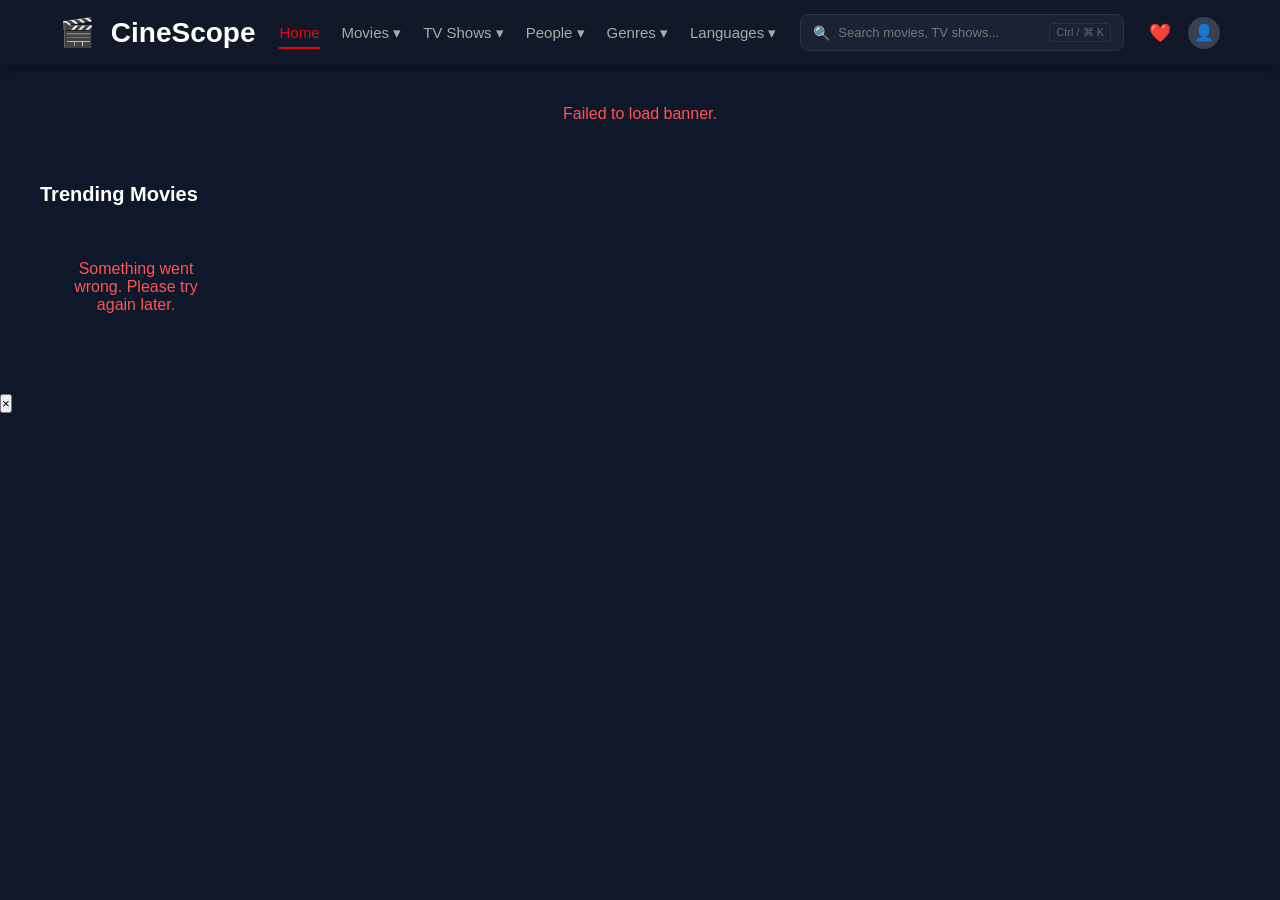
<file: index.html>
<!DOCTYPE html>
<html lang="en">
<head>
    <meta charset="UTF-8">
    <meta name="viewport" content="width=device-width, initial-scale=1.0">

    <title>CineScope</title>

    <link rel="stylesheet" href="./src/css/style.css">
</head>
<body data-page="home">
<div id="header-placeholder"></div>
<main>

    <section class="hero">
        <!-- Banner -->
    </section>

    <section class="movies">

        <h2>Trending Movies</h2>

        <div class="movie-grid">

        </div>

    </section>

</main>
    <script type="module" src="./src/js/main.js"></script>
<div class="modal-overlay">
  <div class="modal-content">
    <button class="modal-close">&times;</button>
    <div class="modal-body"></div>
  </div>
</div>
</body>
</html>
</file>
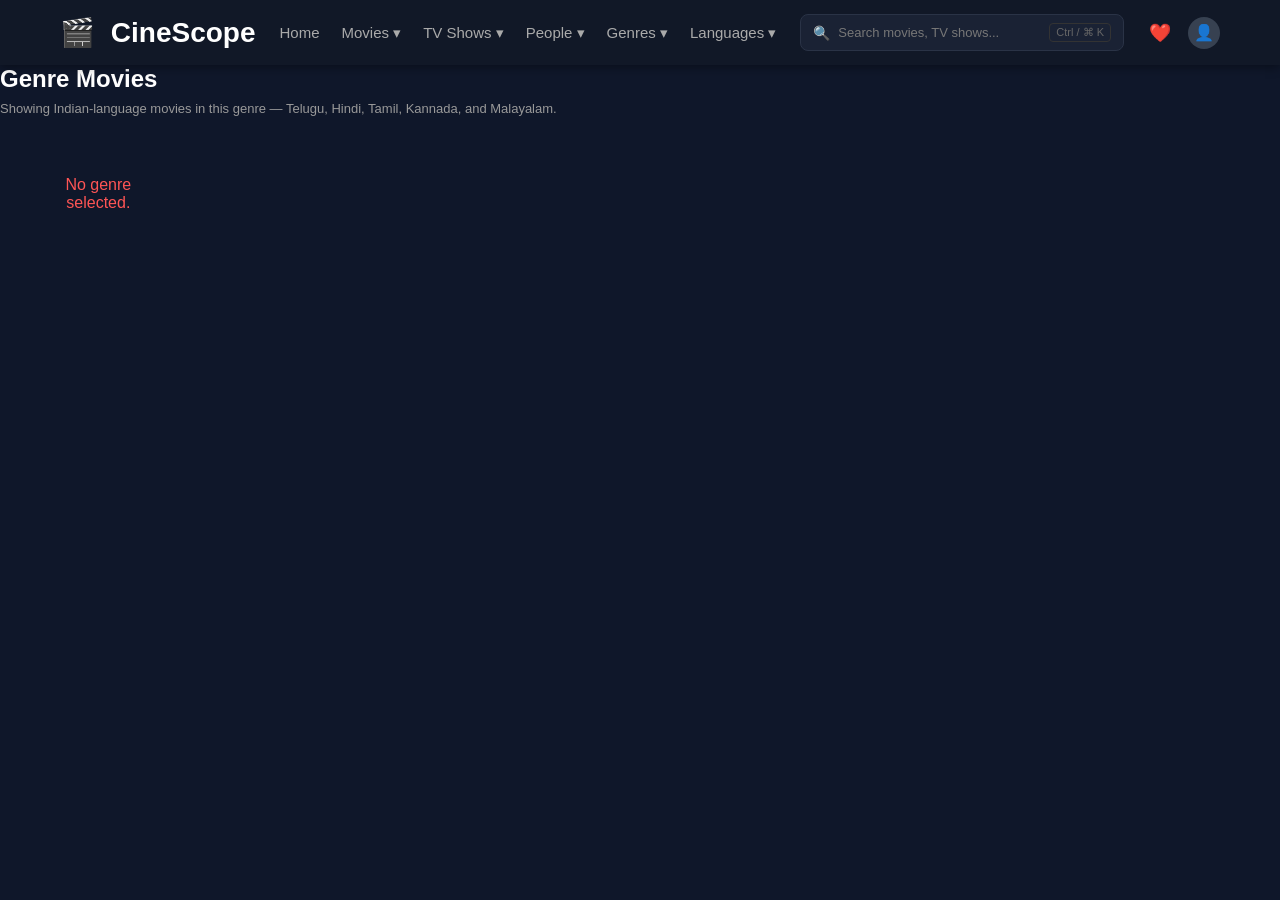
<file: genre-list.html>
<!DOCTYPE html>
<html lang="en">
<head>
    <meta charset="UTF-8">
    <meta name="viewport" content="width=device-width, initial-scale=1.0">
    <title>CineScope - Genre</title>
    <link rel="stylesheet" href="./src/css/style.css">
    <link rel="stylesheet" href="./src/css/moviesList.css">
</head>
<body data-page="genres">

    <div id="header-placeholder"></div>

    <main>
                <section class="list-main">
                <h1 class="list-title"></h1>
                <p class="list-subtitle">Showing Indian-language movies in this genre — Telugu, Hindi, Tamil, Kannada, and Malayalam.</p>
                <div class="movie-grid-full"></div>
                <div class="load-more-wrapper">
                    <button class="btn-load-more">Load More</button>
                </div>
            </section>
    </main>

    <script type="module" src="./src/js/genreList.js"></script>
</body>
</html>
</file>
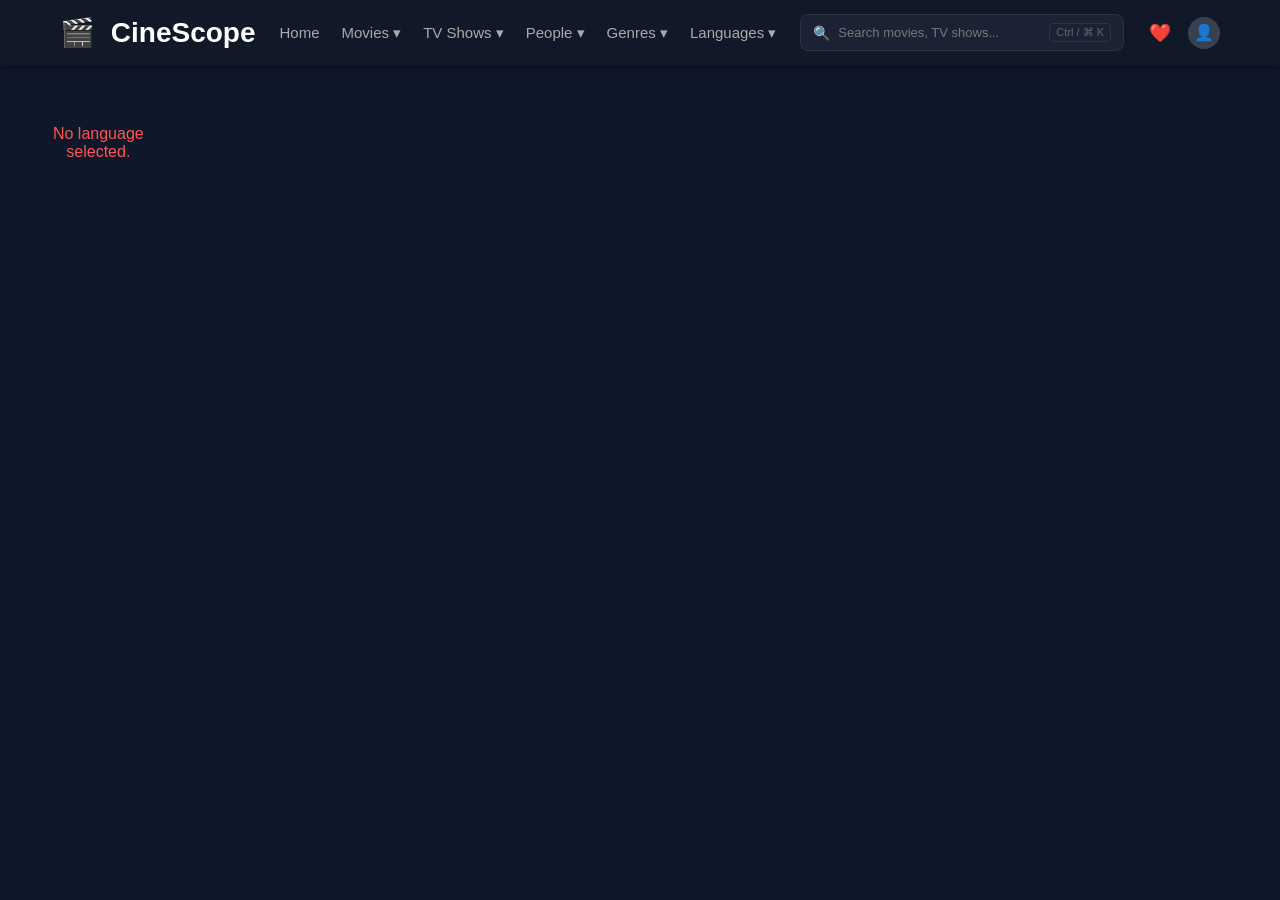
<file: language-list.html>
<!DOCTYPE html>
<html lang="en">
<head>
    <meta charset="UTF-8">
    <meta name="viewport" content="width=device-width, initial-scale=1.0">
    <title>CineScope - Language</title>
    <link rel="stylesheet" href="./src/css/style.css">
    <link rel="stylesheet" href="./src/css/moviesList.css">
</head>
<body data-page="languages">

    <div id="header-placeholder"></div>

    <main>
                 <section class="list-main">
                <h1 class="list-title"></h1>
                <div class="movie-grid-full"></div>
                <div class="load-more-wrapper">
                    <button class="btn-load-more">Load More</button>
                </div>
            </section>  
    </main>

    <script type="module" src="./src/js/languageList.js"></script>
</body>
</html>
</file>
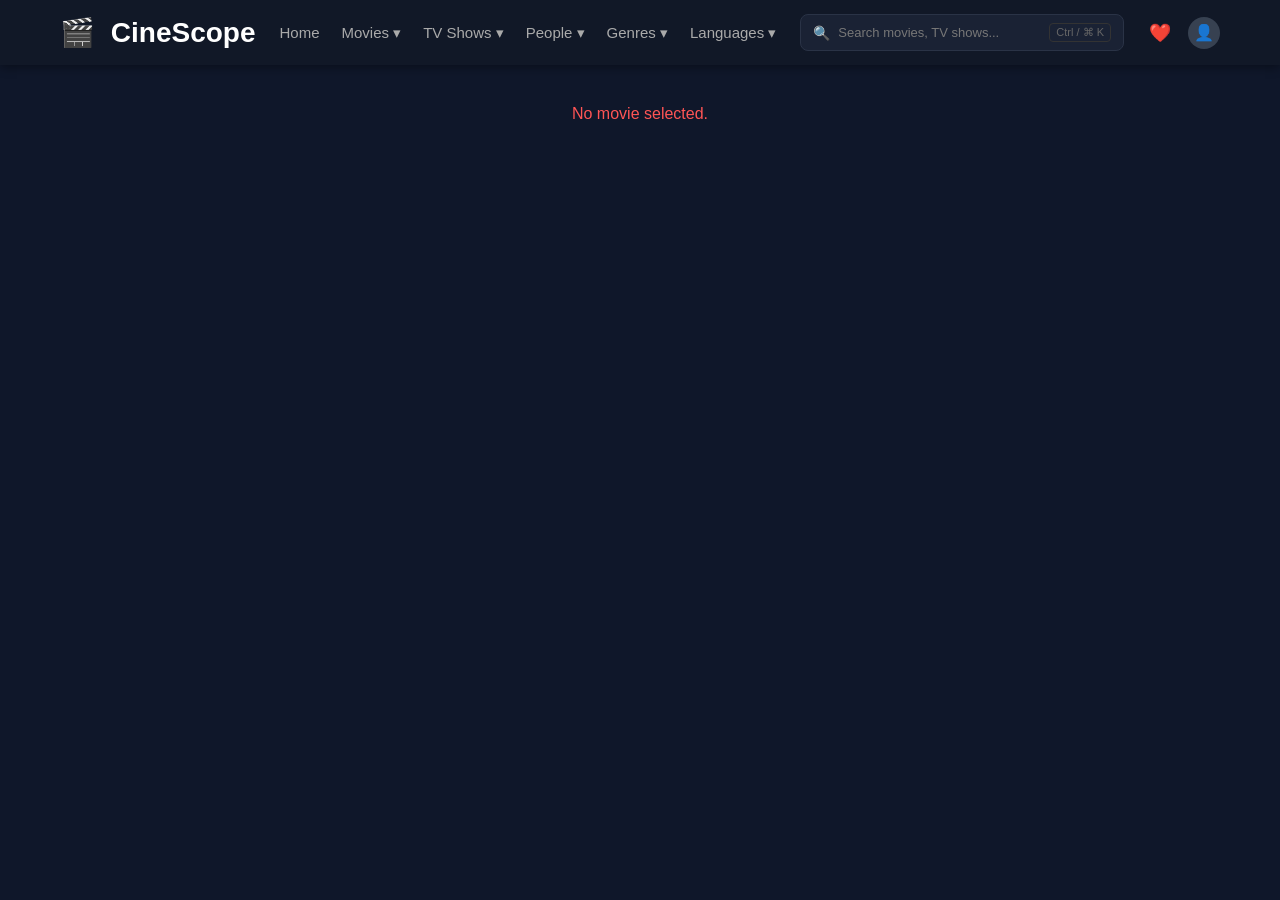
<file: movie-details.html>
<!DOCTYPE html>
<html lang="en">
<head>
    <meta charset="UTF-8">
    <meta name="viewport" content="width=device-width, initial-scale=1.0">
    <title>CineScope - Movie Details</title>
    <link rel="stylesheet" href="./src/css/style.css">
    <link rel="stylesheet" href="./src/css/details.css">
</head>
<body data-page="details">

    <div id="header-placeholder"></div>

    <main>
        <div class="details-container"></div>
    </main>

    <script type="module" src="./src/js/details.js"></script>
</body>
</html>
</file>
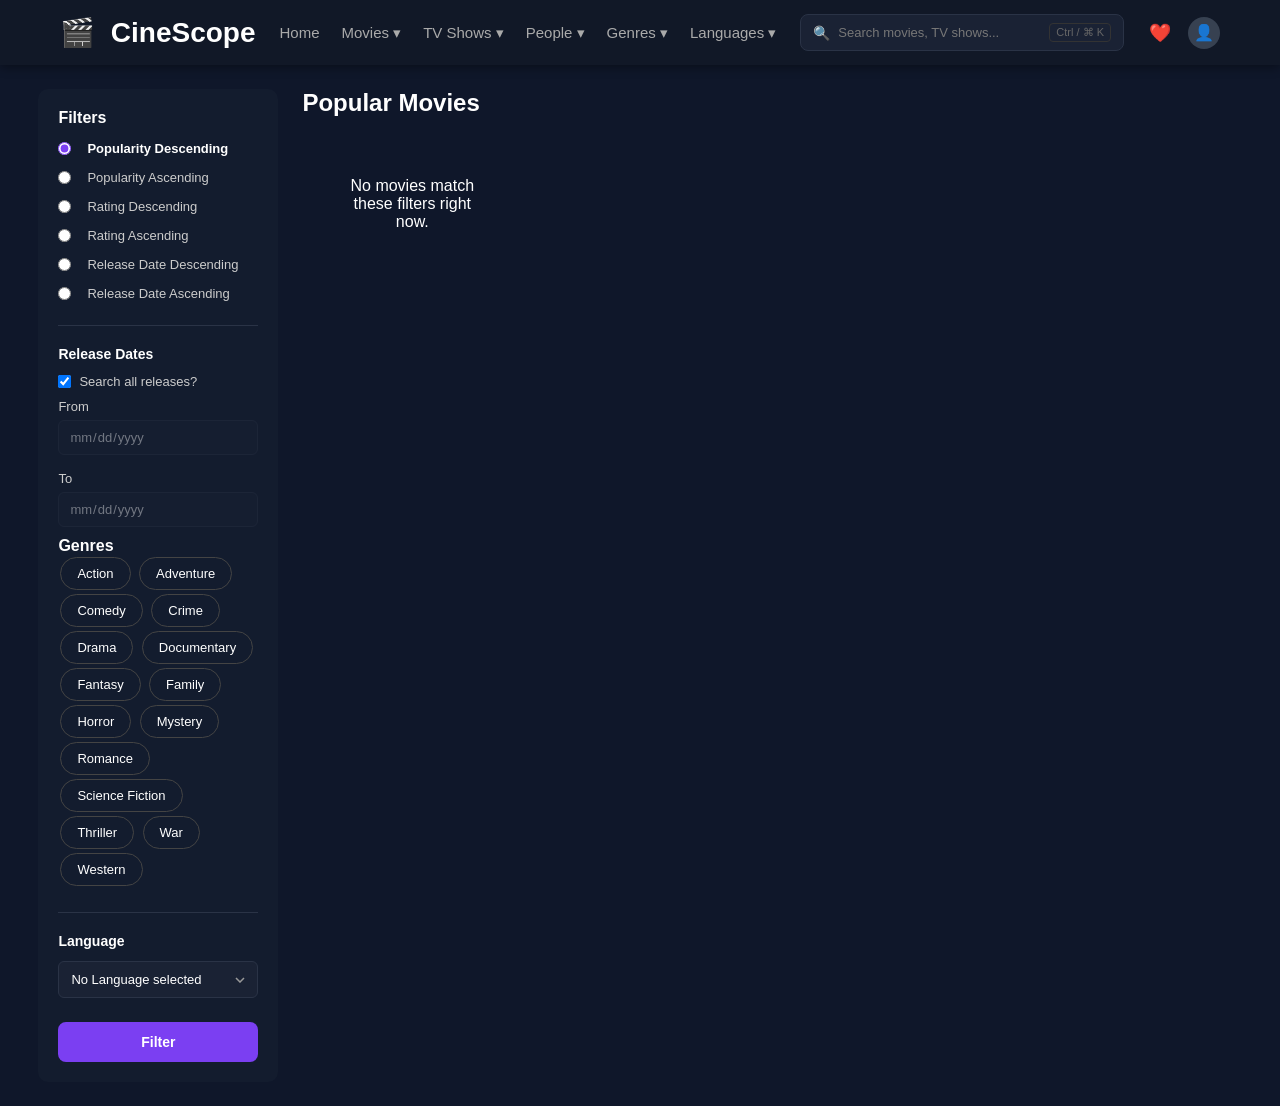
<file: movies-list.html>
<!DOCTYPE html>
<html lang="en">
<head>
    <meta charset="UTF-8">
    <meta name="viewport" content="width=device-width, initial-scale=1.0">
    <title>CineScope - Movies</title>
    <link rel="stylesheet" href="./src/css/style.css">
    <link rel="stylesheet" href="./src/css/moviesList.css">
</head>
<body data-page="movies">

    <div id="header-placeholder"></div>

    <main>
        <div class="list-page">
            <aside class="filters-sidebar">
                <h3>Filters</h3>
                <div class="filters-content">
   <form>
    <div class="filter-option">
        <input type="radio" name="movies-filters" id="popularity-descending" checked>
        <label for="popularity-descending">Popularity Descending</label>
    </div>
    <div class="filter-option">
        <input type="radio" name="movies-filters" id="popularity-ascending">
        <label for="popularity-ascending">Popularity Ascending</label>
    </div>
    <div class="filter-option">
        <input type="radio" name="movies-filters" id="rating-descending">
        <label for="rating-descending">Rating Descending</label>
    </div>
    <div class="filter-option">
        <input type="radio" name="movies-filters" id="rating-ascending">
        <label for="rating-ascending">Rating Ascending</label>
    </div>
    <div class="filter-option">
        <input type="radio" name="movies-filters" id="release-date-descending">
        <label for="release-date-descending">Release Date Descending</label>
    </div>
    <div class="filter-option">
        <input type="radio" name="movies-filters" id="release-date-ascending">
        <label for="release-date-ascending">Release Date Ascending</label>
    </div>
   </form>

   <div class="release-date-filter">
       <h4>Release Dates</h4>

       <div class="filter-option">
           <input type="checkbox" id="search-all-releases" checked>
           <label for="search-all-releases">Search all releases?</label>
       </div>

       <div class="date-range-fields">
           <label for="release-from" class="date-label">From</label>
           <input type="date" id="release-from" disabled>

           <label for="release-to" class="date-label">To</label>
           <input type="date" id="release-to" disabled>
       </div>
   </div>
   <div class="genre-filter">
    <h4>Genres</h4>
    <button class="genre-btn" data-genre-id="28">Action</button>
    <button class="genre-btn" data-genre-id="12">Adventure</button>
    <button class="genre-btn" data-genre-id="35">Comedy</button>
    <button class="genre-btn" data-genre-id="80">Crime</button>
    <button class="genre-btn" data-genre-id="18">Drama</button>
    <button class="genre-btn" data-genre-id="99">Documentary</button>
    <button class="genre-btn" data-genre-id="14">Fantasy</button>
    <button class="genre-btn" data-genre-id="10751">Family</button>
    <button class="genre-btn" data-genre-id="27">Horror</button>
    <button class="genre-btn" data-genre-id="9648">Mystery</button>
    <button class="genre-btn" data-genre-id="10749">Romance</button>
    <button class="genre-btn" data-genre-id="878">Science Fiction</button>
    <button class="genre-btn" data-genre-id="53">Thriller</button>
    <button class="genre-btn" data-genre-id="10752">War</button>
    <button class="genre-btn" data-genre-id="37">Western</button>
</div>
<div class="language-filter">
    <h4>Language</h4>
    <select id="language-select">
        <option value="">No Language selected</option>
    </select>
</div>
<button class="btn-apply-filters" id="apply-filters-btn">Filter</button>
</div>
            </aside>

            <section class="list-main">
                <h1 class="list-title"></h1>
                <div class="movie-grid-full"></div>
                <div class="load-more-wrapper">
                    <button class="btn-load-more">Load More</button>
                </div>
            </section>
        </div>
    </main>

    <script type="module" src="./src/js/moviesList.js"></script>
</body>
</html>
</file>
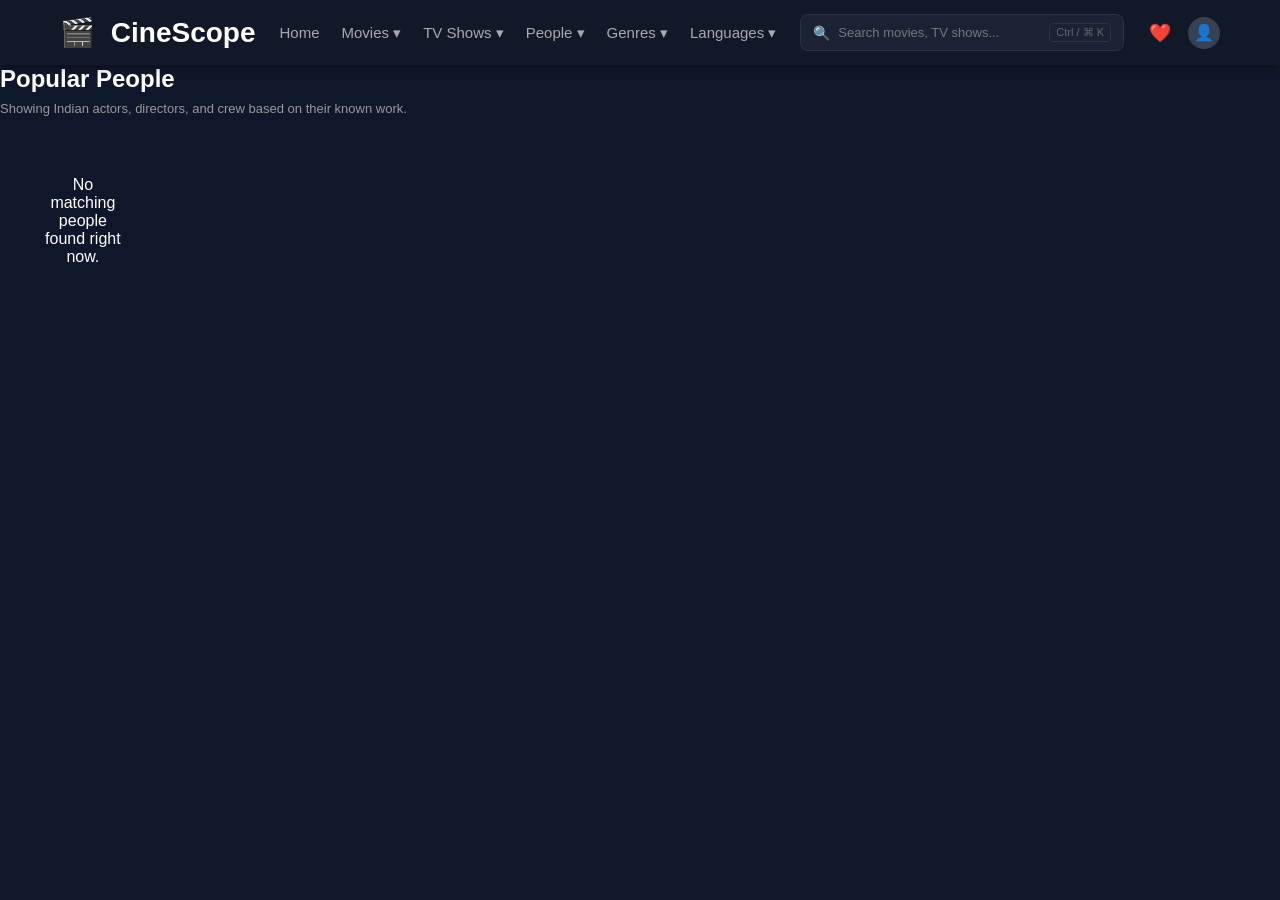
<file: people-list.html>
<!DOCTYPE html>
<html lang="en">
<head>
    <meta charset="UTF-8">
    <meta name="viewport" content="width=device-width, initial-scale=1.0">
    <title>CineScope - People</title>
    <link rel="stylesheet" href="./src/css/style.css">
    <link rel="stylesheet" href="./src/css/moviesList.css">
</head>
<body data-page="people">

    <div id="header-placeholder"></div>

    <main>
           
            <section class="list-main">
                <h1 class="list-title"></h1>
                <p class="list-subtitle">Showing Indian actors, directors, and crew based on their known work.</p>
                <div class="person-grid"></div>
                <div class="load-more-wrapper">
                    <button class="btn-load-more">Load More</button>
                </div>
            </section>
      
    </main>

    <script type="module" src="./src/js/peopleList.js"></script>
</body>
</html>
</file>
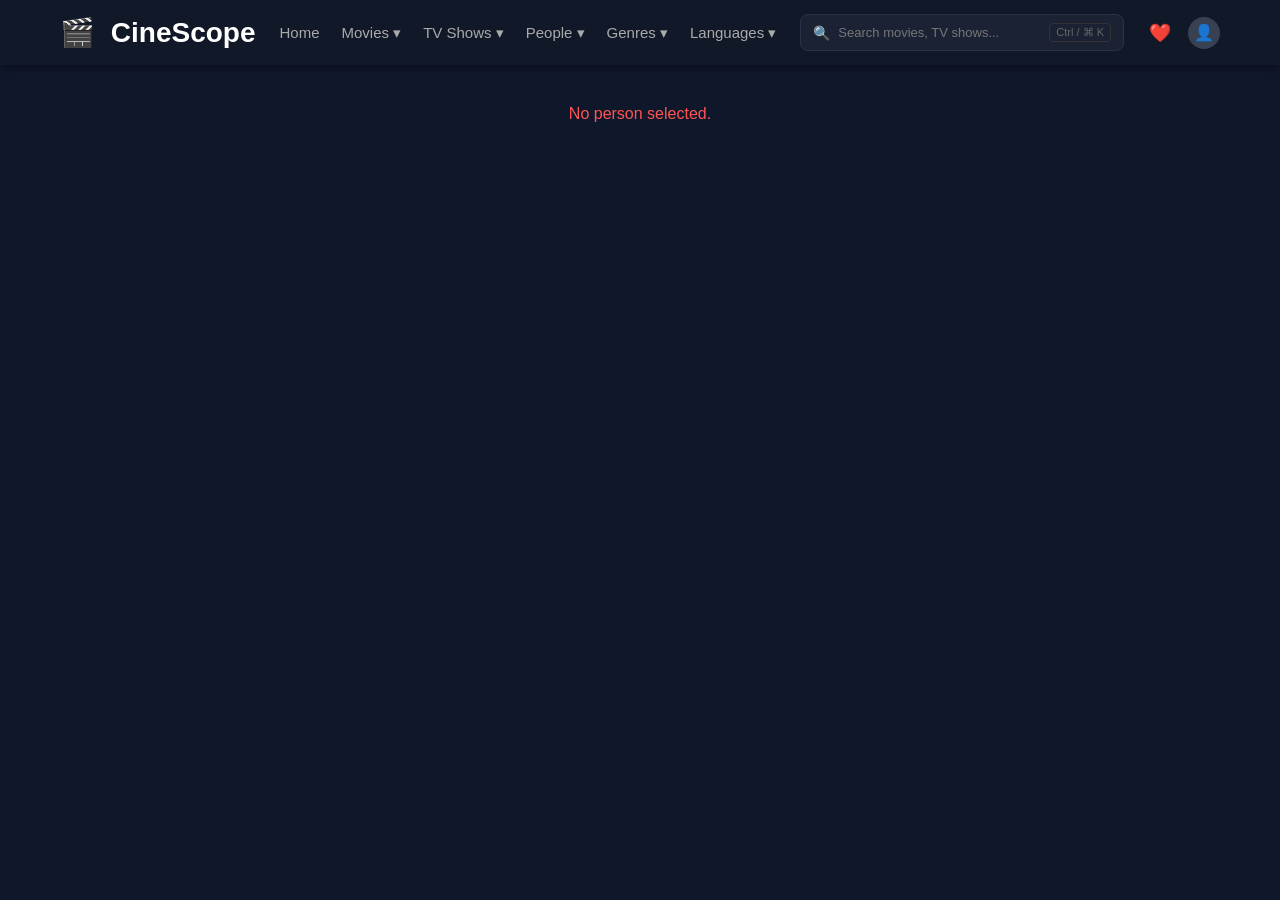
<file: person.html>
<!DOCTYPE html>
<html lang="en">
<head>
    <meta charset="UTF-8">
    <meta name="viewport" content="width=device-width, initial-scale=1.0">
    <title>CineScope - Person</title>
    <link rel="stylesheet" href="./src/css/style.css">
    <link rel="stylesheet" href="./src/css/person.css">
</head>
<div id="header-placeholder"></div>
<body data-page="people">

    <div id="header-placeholder"></div>

    <main>
        <div class="person-container"></div>
    </main>

    <script type="module" src="./src/js/person.js"></script>
</body>
</html>
</file>
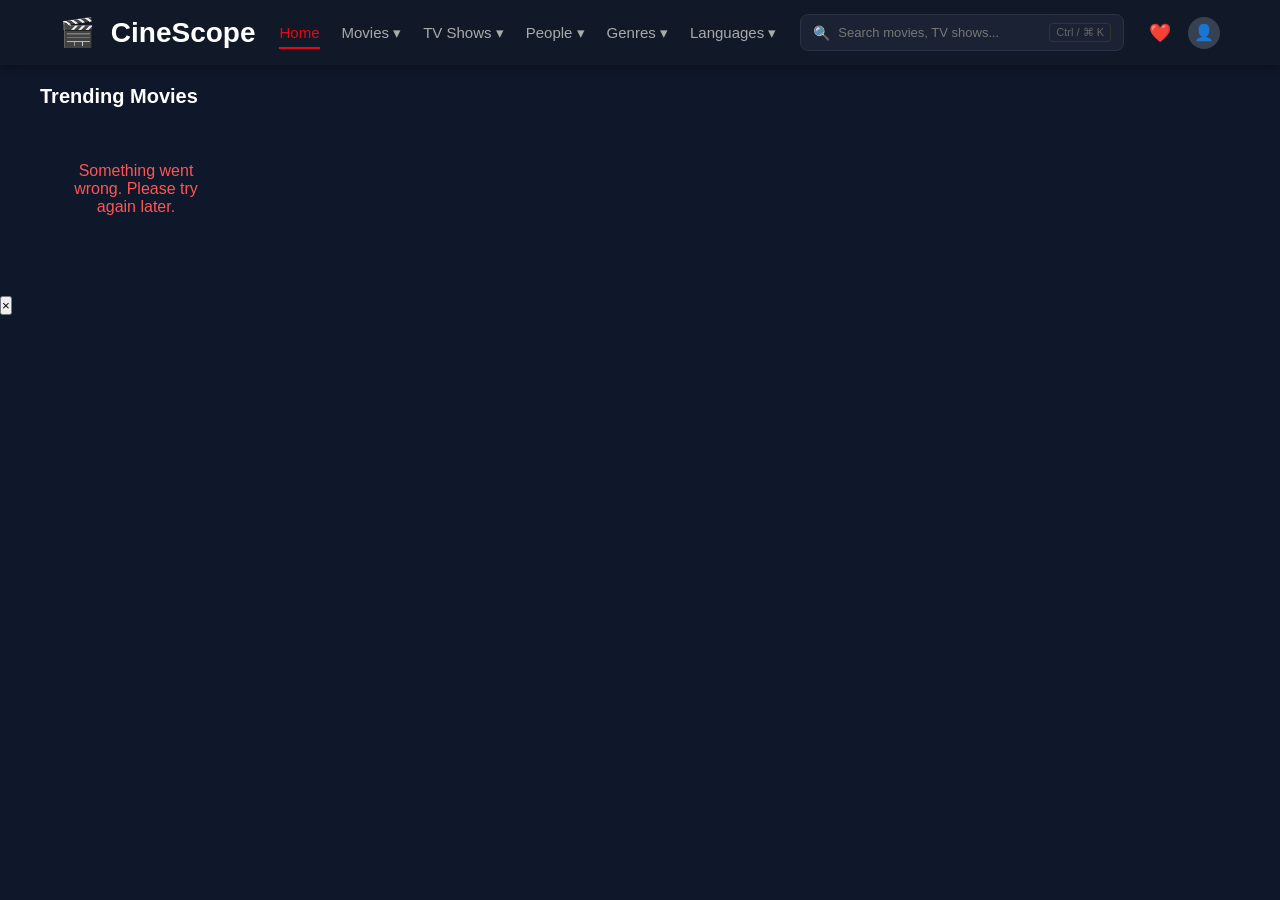
<file: trending.html>
<!DOCTYPE html>
<html lang="en">
<head>
    <meta charset="UTF-8">
    <meta name="viewport" content="width=device-width, initial-scale=1.0">

    <title>CineScope</title>

    <link rel="stylesheet" href="./src/css/style.css">
</head>
<body data-page="home">
<div id="header-placeholder"></div>
<main>

    
    <section class="movies">

        <h2>Trending Movies</h2>

        <div class="movie-grid">

        </div>

    </section>

</main>
    <script type="module" src="./src/js/main.js"></script>
<div class="modal-overlay">
  <div class="modal-content">
    <button class="modal-close">&times;</button>
    <div class="modal-body"></div>
  </div>
</div>
</body>
</html>
</file>
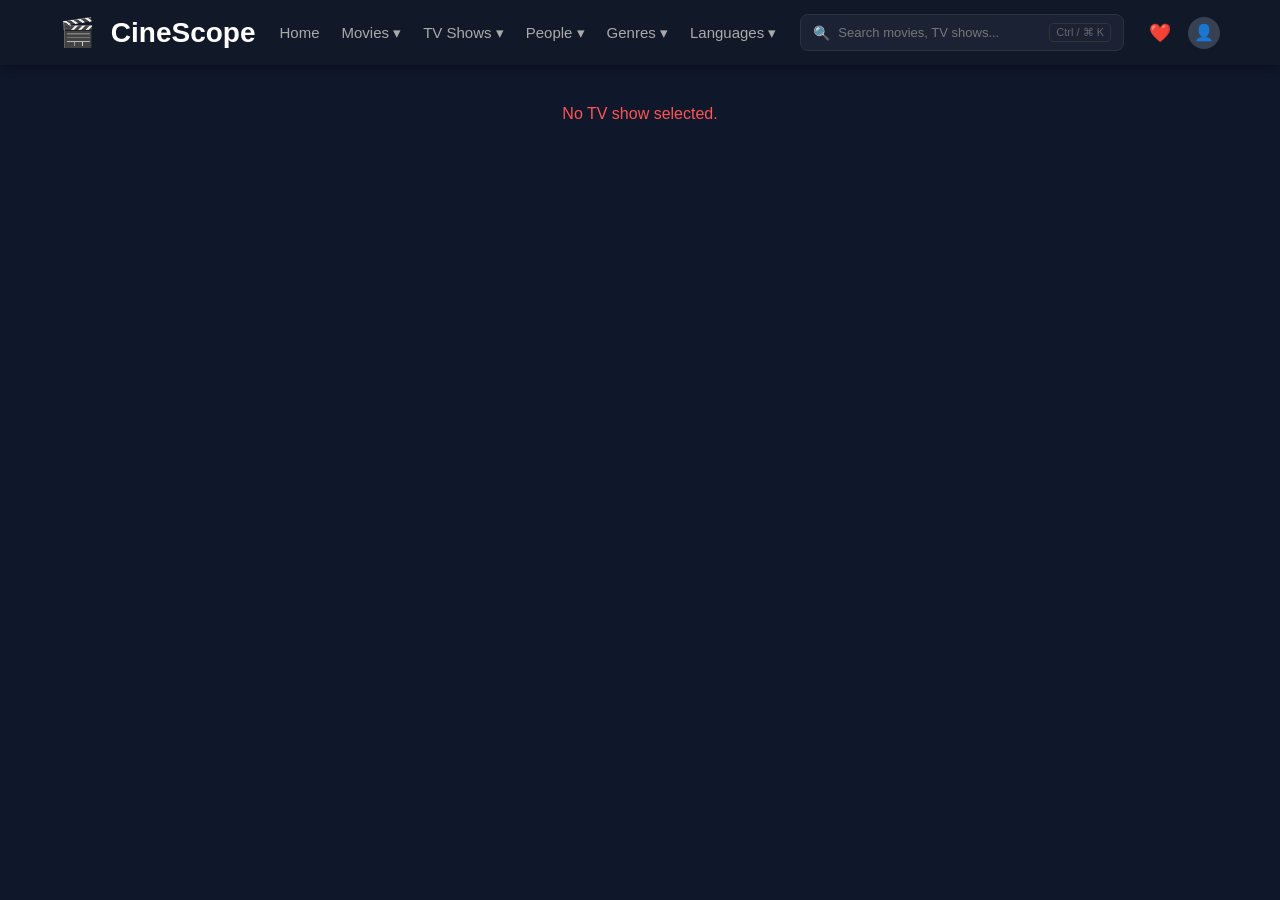
<file: tv-details.html>
<!DOCTYPE html>
<html lang="en">
<head>
    <meta charset="UTF-8">
    <meta name="viewport" content="width=device-width, initial-scale=1.0">
    <title>CineScope - TV Show Details</title>
    <link rel="stylesheet" href="./src/css/style.css">
    <link rel="stylesheet" href="./src/css/details.css">
</head>
<body data-page="tvdetails">

    <div id="header-placeholder"></div>

    <main>
        <div class="details-container"></div>
    </main>

    <script type="module" src="./src/js/tvDetails.js"></script>
</body>
</html>
</file>
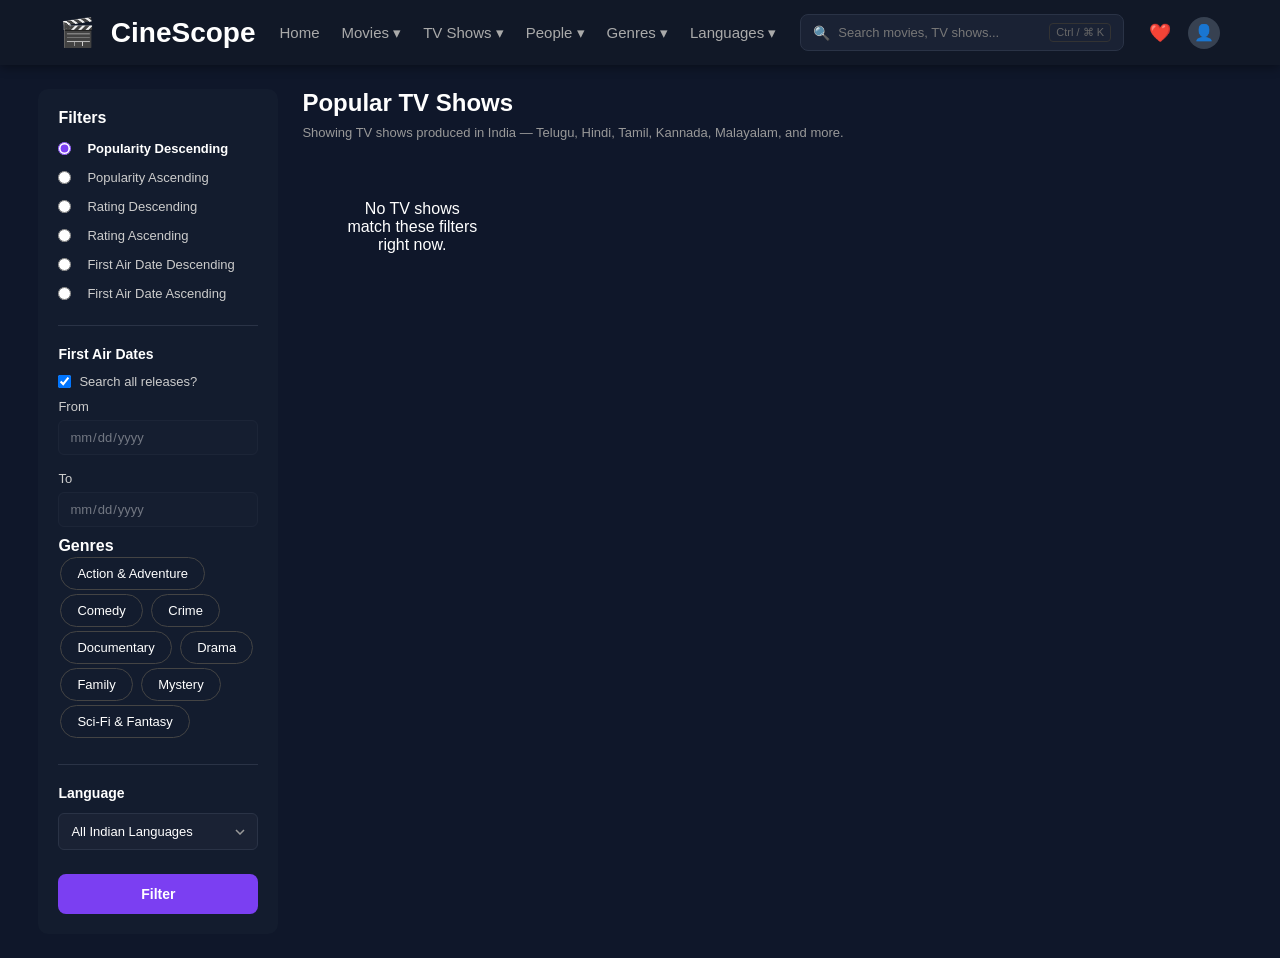
<file: tv-list.html>
<!DOCTYPE html>
<html lang="en">
<head>
    <meta charset="UTF-8">
    <meta name="viewport" content="width=device-width, initial-scale=1.0">
    <title>CineScope - TV Shows</title>
    <link rel="stylesheet" href="./src/css/style.css">
    <link rel="stylesheet" href="./src/css/moviesList.css">
</head>
<body data-page="tvshows">

    <div id="header-placeholder"></div>

    <main>
        <div class="list-page">
            <aside class="filters-sidebar">
                <h3>Filters</h3>
                <div class="filters-content">
                   <div class="filters-content">
   <form>
        <div class="filter-option">
            <input type="radio" name="tv-filters" id="popularity-descending" checked>
            <label for="popularity-descending">Popularity Descending</label>
        </div>
        <div class="filter-option">
            <input type="radio" name="tv-filters" id="popularity-ascending">
            <label for="popularity-ascending">Popularity Ascending</label>
        </div>
        <div class="filter-option">
            <input type="radio" name="tv-filters" id="rating-descending">
            <label for="rating-descending">Rating Descending</label>
        </div>
        <div class="filter-option">
            <input type="radio" name="tv-filters" id="rating-ascending">
            <label for="rating-ascending">Rating Ascending</label>
        </div>
        <div class="filter-option">
            <input type="radio" name="tv-filters" id="release-date-descending">
            <label for="release-date-descending">First Air Date Descending</label>
        </div>
        <div class="filter-option">
            <input type="radio" name="tv-filters" id="release-date-ascending">
            <label for="release-date-ascending">First Air Date Ascending</label>
        </div>
   </form>

   <div class="release-date-filter">
       <h4>First Air Dates</h4>
       <div class="filter-option">
           <input type="checkbox" id="search-all-releases" checked>
           <label for="search-all-releases">Search all releases?</label>
       </div>
       <div class="date-range-fields">
           <label for="release-from" class="date-label">From</label>
           <input type="date" id="release-from" disabled>
           <label for="release-to" class="date-label">To</label>
           <input type="date" id="release-to" disabled>
       </div>
   </div>

   <div class="genre-filter">
        <h4>Genres</h4>
        <button class="genre-btn" data-genre-id="10759">Action & Adventure</button>
        <button class="genre-btn" data-genre-id="35">Comedy</button>
        <button class="genre-btn" data-genre-id="80">Crime</button>
        <button class="genre-btn" data-genre-id="99">Documentary</button>
        <button class="genre-btn" data-genre-id="18">Drama</button>
        <button class="genre-btn" data-genre-id="10751">Family</button>
        <button class="genre-btn" data-genre-id="9648">Mystery</button>
        <button class="genre-btn" data-genre-id="10765">Sci-Fi &amp; Fantasy</button>
   </div>

   <div class="language-filter">
       <h4>Language</h4>
       <select id="language-select">
           <option value="">All Indian Languages</option>
       </select>
   </div>

   <button class="btn-apply-filters" id="apply-filters-btn">Filter</button>
</div>
                </div>
            </aside>

            <section class="list-main">
                <h1 class="list-title"></h1>
                <p class="list-subtitle">Showing TV shows produced in India — Telugu, Hindi, Tamil, Kannada, Malayalam, and more.</p>
                <div class="movie-grid-full"></div>
                <div class="load-more-wrapper">
                    <button class="btn-load-more">Load More</button>
                </div>
            </section>
        </div>
    </main>

    <script type="module" src="./src/js/tvList.js"></script>
</body>
</html>
</file>
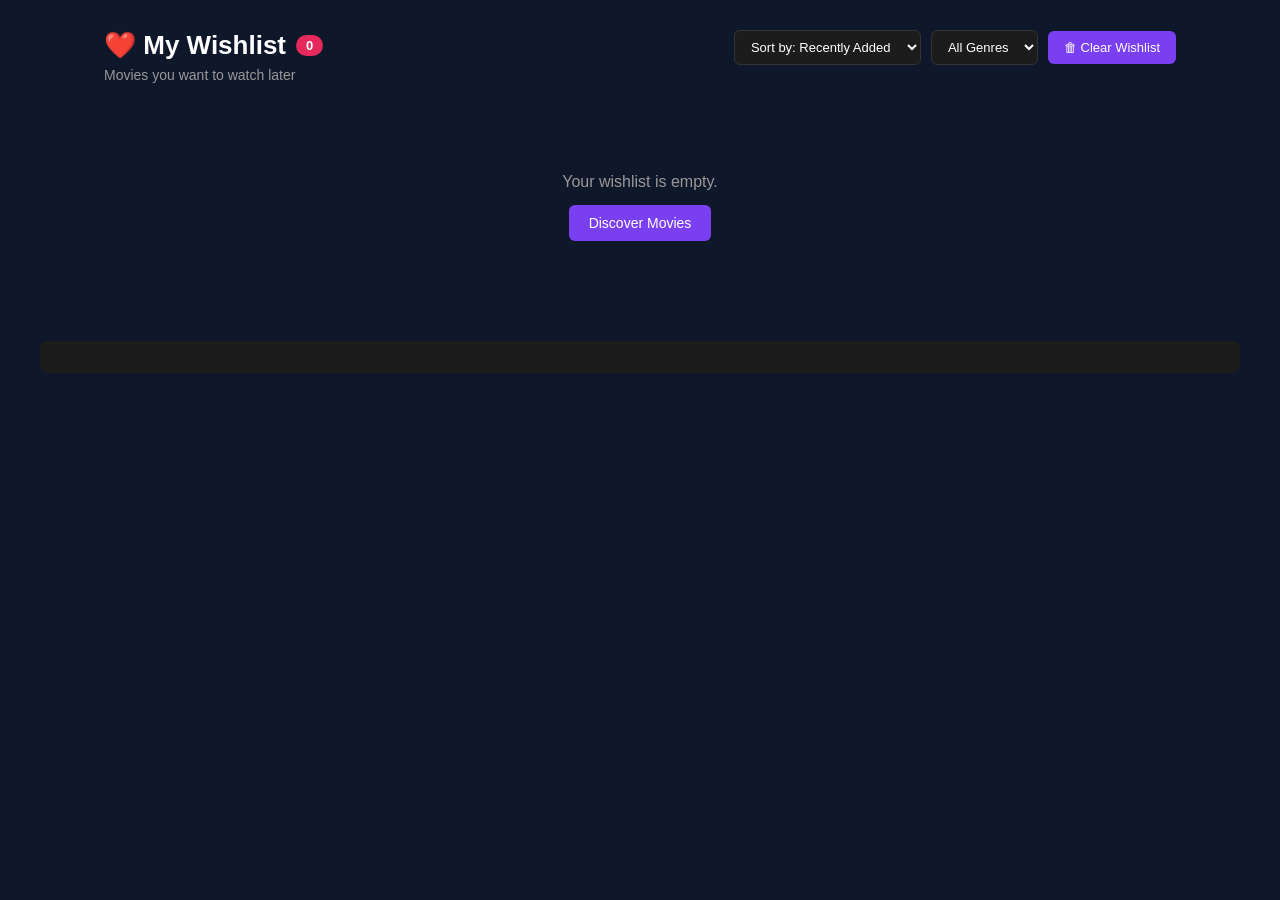
<file: wishlist.html>
<!DOCTYPE html>
<html lang="en">
<head>
    <meta charset="UTF-8">
    <meta name="viewport" content="width=device-width, initial-scale=1.0">
    <title>CineScope - My Wishlist</title>
    <link rel="stylesheet" href="./src/css/style.css">
    <link rel="stylesheet" href="./src/css/wishlist.css">
</head>
<body data-page="wishlist">

<div id="header-placeholder"></div>

    <main>
        <section class="wishlist-header">
            <div class="wishlist-title">
                <h1>❤️ My Wishlist <span class="wishlist-count-pill">0</span></h1>
                <p>Movies you want to watch later</p>
            </div>

            <div class="wishlist-controls">
                <select class="sort-select">
                    <option value="added">Sort by: Recently Added</option>
                    <option value="rating">Sort by: Rating</option>
                    <option value="title">Sort by: Title A-Z</option>
                    <option value="year">Sort by: Newest Year</option>
                </select>

                <select class="filter-select">
                    <option value="all">All Genres</option>
                </select>

                <button class="btn-clear-wishlist">🗑 Clear Wishlist</button>
            </div>
        </section>

        <section class="wishlist-grid"></section>

        <section class="wishlist-footer"></section>
    </main>

    <script type="module" src="./src/js/wishlist.js"></script>
</body>
</html>
</file>
<file: src/css/style.css>
#app {
    display: flex;
    justify-content: center;
    align-items: center;
    height: 100vh;
}

/* Google Font */

@import url('https://fonts.googleapis.com/css2?family=Poppins:wght@300;400;500;600&display=swap');

*{
    margin:0;
    padding:0;
    box-sizing:border-box;
    font-family:'Poppins',sans-serif;
}

body{
    background:#0f172a;
    color:white;
}
.movies{
  padding: 20px 20px;
}

/* Header */

.header{
    width:100%;
    display:flex;
    align-items:center;
    justify-content:space-between;
    gap:24px;
    padding:14px 60px;
    background:#111827;
    position:sticky;
    top:0;
    z-index:1000;
    box-shadow:0 2px 10px rgba(0,0,0,.4);
}

/* Logo */

.logo{
    font-size:28px;
    font-weight:600;
    cursor:pointer;
    white-space:nowrap;
}

.logo span{
    margin-left:8px;
}

/* Nav Links */

.nav-links{
    display:flex;
    align-items:center;
    list-style:none;
    gap:22px;
    margin:0;
    padding:0;
}

.nav-links li{
    position:relative;
}

.nav-links a{
    color:#aaa;
    text-decoration:none;
    font-size:15px;
    padding:6px 0;
    transition:.3s;
}

.nav-links a:hover,
.nav-links a.active{
    color:#fff;
    border-bottom:2px solid #e50914;
}

.active{
    color:#e50914 !important;
}

/* Dropdown */

.dropdown{
    position:relative;
}

.dropdown-menu{
    display:none;
    position:absolute;
    top:100%;
    left:0;
    background:#1f2937;
    list-style:none;
    width:180px;
    padding:8px 0;
    margin:8px 0 0;
    border-radius:8px;
    overflow:hidden;
    box-shadow:0 10px 30px rgba(0,0,0,.5);
}

.dropdown-menu li{
    width:100%;
}

.dropdown-menu li a{
    display:block;
    padding:12px 18px;
    color:#fff;
}

.dropdown-menu li a:hover{
    background:#374151;
}

.dropdown:hover .dropdown-menu{
    display:block;
}

/* Search */

.search-box {
  position: relative;
  display: flex;
  align-items: center;
  background: #1a2234;
  border: 1px solid #2a3346;
  border-radius: 8px;
  padding: 8px 12px;
  flex: 1;
  max-width: 340px;
}

.search-icon {
  font-size: 14px;
  margin-right: 8px;
  color: #777;
}

.search-box input{
    width:100%;
    background:none;
    border:none;
    outline:none;
    color:#fff;
    font-size:13px;
    flex:1;
    padding:0;
}

.search-box input::placeholder{
    color:#777;
}

.search-kbd {
  font-size: 11px;
  color: #666;
  border: 1px solid #333;
  border-radius: 4px;
  padding: 2px 6px;
  white-space: nowrap;
  margin-left: 8px;
}

.search-results {
  display: none;
  position: absolute;
  top: calc(100% + 8px);
  left: 0;
  width: 320px;
  max-height: 400px;
  overflow-y: auto;
  background: #181818;
  border-radius: 8px;
  box-shadow: 0 10px 30px rgba(0,0,0,0.5);
  z-index: 999;
}

.search-results.active {
  display: block;
}

.search-result-item {
  display: flex;
  gap: 12px;
  padding: 10px 12px;
  text-decoration: none;
  color: #fff;
}

.search-result-item:hover {
  background: #2a2a2a;
}

.search-result-item img {
  width: 46px;
  height: 69px;
  object-fit: cover;
  border-radius: 4px;
  flex-shrink: 0;
}

.search-result-info {
  display: flex;
  flex-direction: column;
  justify-content: center;
}

.search-result-title {
  margin: 0;
  font-size: 14px;
}

.search-result-year {
  margin: 2px 0 0;
  font-size: 12px;
  color: #999;
}

.search-status {
  padding: 16px;
  margin: 0;
  color: #999;
  font-size: 14px;
}

.search-status.error {
  color: #ff5555;
}

/* Header Icons */

.header-icons{
    display:flex;
    align-items:center;
    gap:16px;
}

.theme-btn,
.notif-btn{
    border:none;
    background:transparent;
    color:#ccc;
    font-size:18px;
    cursor:pointer;
    transition:.3s;
}

.theme-btn:hover{
    transform:rotate(25deg);
}

.wishlist-link {
  position: relative;
  display: inline-flex;
  align-items: center;
  justify-content: center;
  width: 24px;
  height: 24px;
  text-decoration: none;
  font-size: 18px;
  color: #fff;
}

.wishlist-count {
  position: absolute;
  top: -6px;
  right: -10px;
  background: #e6295c;
  color: #fff;
  font-size: 10px;
  font-weight: 600;
  min-width: 16px;
  height: 16px;
  line-height: 16px;
  text-align: center;
  padding: 0 4px;
  border-radius: 999px;
  display: none;
}
.user-avatar{
    width:32px;
    height:32px;
    border-radius:50%;
    background:#374151;
    display:flex;
    align-items:center;
    justify-content:center;
    font-size:16px;
}

/* Movie Grid */

.movie-row-wrapper {
  position: relative;
  padding: 0 20px;
  margin-top: 20px;
}

.movie-grid {
  display: grid;
  grid-auto-flow: column;
  grid-auto-columns: calc((100% - 80px) / 5);
  gap: 20px;
  overflow-x: auto;
  scroll-behavior: smooth;
  scroll-snap-type: x mandatory;
  padding-bottom: 10px;
  scrollbar-width: none;
}

.movie-grid::-webkit-scrollbar {
  display: none;
}

.movie-grid .movie-card {
  scroll-snap-align: start;
}

.row-arrow {
  position: absolute;
  top: 50%;
  transform: translateY(-50%);
  background: rgba(0,0,0,0.6);
  color: #fff;
  border: none;
  width: 38px;
  height: 38px;
  border-radius: 50%;
  font-size: 22px;
  cursor: pointer;
  z-index: 2;
}

.row-arrow-left {
  left: -4px;
}

.row-arrow-right {
  right: -4px;
}

@media (max-width: 1024px) {
  .movie-grid {
    grid-auto-columns: calc((100% - 60px) / 3);
  }
}

@media (max-width: 640px) {
  .movie-grid {
    grid-auto-columns: calc((100% - 20px) / 2);
  }
}

.movie-card {
  display: block;
  text-decoration: none;
  color: inherit;
  background: #1c1c1c;
  border-radius: 8px;
  overflow: hidden;
  color: #fff;
  text-align: center;
}

.movie-card img {
  width: 100%;
  display: block;
}

.movie-card h3 {
  font-size: 14px;
  margin: 8px 6px 4px;
}

.movie-card p {
  font-size: 13px;
  color: #ffcc00;
  margin-bottom: 10px;
}

.status {
  text-align: center;
  padding: 40px;
  font-size: 16px;
}

.status.error {
  color: #ff5555;
}

.hero {
  position: relative;
  width: 100%;
  overflow: hidden;
}

.hero-carousel {
  position: relative;
  width: 100%;
  height: 500px;
  overflow: hidden;
}

.hero-track {
  display: flex;
  width: 100%;
  height: 100%;
  transition: transform 0.6s ease;
}

.hero-slide {
  position: relative;
  min-width: 100%;
  height: 100%;
  background-size: cover;
  background-position: center;
  display: flex;
  align-items: center;
  justify-content: space-between;
  padding: 0 5%;
}

.hero-overlay {
  position: absolute;
  inset: 0;
  background: linear-gradient(90deg, rgba(10,10,15,0.95) 25%, rgba(10,10,15,0.5) 60%, rgba(10,10,15,0.2) 100%);
}

.hero-left {
  position: relative;
  max-width: 480px;
  z-index: 2;
}

.hero-badge {
  display: inline-flex;
  align-items: center;
  gap: 6px;
  background: rgba(123, 63, 242, 0.15);
  color: #a78bfa;
  font-size: 12px;
  font-weight: 600;
  padding: 5px 14px;
  border-radius: 20px;
  margin-bottom: 16px;
}

.hero-left h1 {
  color: #fff;
  font-size: 34px;
  line-height: 1.2;
  margin-bottom: 12px;
}

.hero-description {
  color: #ccc;
  font-size: 14px;
  line-height: 1.6;
  margin-bottom: 22px;
  max-width: 420px;
}

.hero-cta {
  display: flex;
  gap: 12px;
}

.btn-primary {
  background: #7b3ff2;
  color: #fff;
  text-decoration: none;
  padding: 12px 22px;
  border-radius: 8px;
  font-size: 14px;
  font-weight: 600;
}

.btn-secondary {
  background: rgba(255,255,255,0.08);
  color: #fff;
  text-decoration: none;
  padding: 12px 22px;
  border-radius: 8px;
  font-size: 14px;
  border: 1px solid #333;
}

.hero-right {
  position: relative;
  z-index: 2;
  text-align: right;
  text-decoration: none;
  max-width: 260px;
}

.hero-right h3 {
  color: #fff;
  font-size: 18px;
  margin-bottom: 6px;
}

.hero-meta {
  color: #ffcc00;
  font-size: 13px;
}

.hero-arrow {
  position: absolute;
  top: 50%;
  transform: translateY(-50%);
  background: rgba(0,0,0,0.4);
  color: #fff;
  border: none;
  width: 36px;
  height: 36px;
  border-radius: 50%;
  font-size: 20px;
  cursor: pointer;
  z-index: 3;
}

.hero-arrow-left {
  left: 16px;
}

.hero-arrow-right {
  right: 16px;
}

.hero-dots {
  position: absolute;
  bottom: 16px;
  left: 5%;
  display: flex;
  gap: 8px;
  z-index: 3;
}

.hero-dot {
  width: 8px;
  height: 8px;
  border-radius: 50%;
  border: none;
  background: rgba(255,255,255,0.3);
  cursor: pointer;
}

.hero-dot.active {
  background: #7b3ff2;
  width: 20px;
  border-radius: 4px;
}

@media (max-width: 768px) {
  .hero-right {
    display: none;
  }
  .hero-left h1 {
    font-size: 26px;
  }
}

.list-subtitle {
  color: #999;
  font-size: 13px;
  margin: -12px 0 20px;
}

.movies {
  margin-bottom: 10px;
}

.movies h2 {
  padding: 0 20px;
  margin-bottom: 14px;
  color: #fff;
  font-size: 20px;
}


/* ===== Mobile nav elements — hidden by default on desktop ===== */

.menu-toggle-btn,
.nav-close-btn,
.navbar-drawer-header,
.search-icon-btn {
  display: none;
}

.nav-overlay {
  display: none;
}

/* ===== Tablet & mobile (1024px and below) ===== */

@media (max-width: 1024px) {
  .header {
    display: grid;
    grid-template-columns: auto 1fr auto;
    align-items: center;
    padding: 12px 16px;
    gap: 10px;
  }

  .menu-toggle-btn {
    display: block;
    grid-column: 1;
    background: none;
    border: none;
    color: #fff;
    font-size: 22px;
    cursor: pointer;
    padding: 4px 8px;
  }

  .logo {
    grid-column: 2;
    justify-self: center;
    font-size: 18px;
    white-space: nowrap;
  }

  .header-icons {
    grid-column: 3;
    justify-self: end;
    gap: 12px;
  }

  /* Desktop search field hides; the icon-only button takes its place */
  .search-box {
    display: none;
  }

  .search-icon-btn {
    display: inline-flex;
    align-items: center;
    justify-content: center;
    background: none;
    border: none;
    color: #ccc;
    font-size: 17px;
    cursor: pointer;
  }

  /* ===== The off-canvas nav drawer ===== */

  .navbar {
    position: fixed;
    top: 0;
    left: -300px;
    width: 280px;
    height: 100vh;
    background: #111827;
    z-index: 2000;
    overflow-y: auto;
    transition: left 0.3s ease;
    padding: 0 0 20px;
  }

  .navbar.open {
    left: 0;
  }

  .navbar-drawer-header {
    display: flex;
    align-items: center;
    justify-content: space-between;
    padding: 16px;
    border-bottom: 1px solid #2a3346;
  }

  .drawer-title {
    color: #fff;
    font-size: 16px;
    font-weight: 600;
  }

  .nav-close-btn {
    display: block;
    background: none;
    border: none;
    color: #fff;
    font-size: 20px;
    cursor: pointer;
  }

  .nav-links {
    flex-direction: column;
    align-items: stretch;
    gap: 0;
    padding: 8px 0;
  }

  .nav-links > li {
    width: 100%;
  }

  .nav-links > li > a {
    display: block;
    padding: 14px 20px;
    border-bottom: 2px solid transparent;
  }

  .nav-links a:hover,
  .nav-links a.active {
    border-bottom-color: transparent; /* underline style doesn't fit a full-width row */
    background: #1a2234;
  }

  /* Dropdown submenus become inline-expanding, not hover popups */
  .dropdown-menu {
    position: static;
    display: none;
    width: 100%;
    background: #0d1420;
    box-shadow: none;
    border-radius: 0;
    margin: 0;
    padding: 0;
  }

  .dropdown:hover .dropdown-menu {
    display: none; /* disable the desktop hover behavior at this width */
  }

  .dropdown.open .dropdown-menu {
    display: block;
  }

  .dropdown-menu li a {
    padding-left: 36px;
  }

  /* Overlay backdrop behind the open drawer */
  .nav-overlay {
    position: fixed;
    inset: 0;
    background: rgba(0, 0, 0, 0.6);
    z-index: 1999;
  }

  .nav-overlay.active {
    display: block;
  }
}

/* Locks background scroll while the drawer is open */
body.nav-open {
  overflow: hidden;
}

/* ===== Mobile-specific refinements (640px and below) ===== */

@media (max-width: 640px) {
  .header {
    padding: 10px 12px;
  }

  .logo {
    font-size: 16px;
  }

  .header-icons {
    gap: 8px;
  }

  .theme-btn,
  .notif-btn,
  .search-icon-btn {
    font-size: 15px;
  }

  .navbar {
    width: 78vw;
    left: -80vw;
  }
}

.mobile-search-overlay {
  display: none;
  position: fixed;
  inset: 0;
  background: rgba(0, 0, 0, 0.85);
  z-index: 3000;
  padding: 20px 16px;
}

.mobile-search-overlay.active {
  display: block;
}

.mobile-search-box {
  max-width: 600px;
  margin: 0 auto;
}

.mobile-search-top {
  display: flex;
  align-items: center;
  gap: 10px;
  background: #1a2234;
  border: 1px solid #2a3346;
  border-radius: 8px;
  padding: 12px 14px;
}

.mobile-search-input {
  flex: 1;
  background: none;
  border: none;
  outline: none;
  color: #fff;
  font-size: 15px;
}

.mobile-search-input::placeholder {
  color: #777;
}

.mobile-search-close {
  background: none;
  border: none;
  color: #ccc;
  font-size: 18px;
  cursor: pointer;
  flex-shrink: 0;
}

.mobile-search-results {
  display: none;
  margin-top: 12px;
  background: #181818;
  border-radius: 8px;
  max-height: 70vh;
  overflow-y: auto;
}

.mobile-search-results.active {
  display: block;
}
</file>
<file: src/css/moviesList.css>
.list-page {
  display: grid;
  grid-template-columns: 240px 1fr;
  gap: 24px;
  max-width: 1300px;
  margin: 0 auto;
  padding: 24px 3%;
}

.filters-sidebar {
  background: #131c2e;
  border-radius: 10px;
  padding: 20px;
  height: fit-content;
}

.filters-sidebar h3 {
  color: #fff;
  font-size: 16px;
  margin: 0 0 14px;
}

.filters-placeholder {
  color: #777;
  font-size: 13px;
  margin: 0;
}

.list-title {
  color: #fff;
  font-size: 24px;
  margin-bottom: 20px;
}

.movie-grid-full {
  display: grid;
  grid-template-columns: repeat(auto-fill, minmax(180px, 1fr));
  gap: 20px;
}

.load-more-wrapper {
  display: flex;
  justify-content: center;
  margin-top: 30px;
}

.btn-load-more {
  background: #7b3ff2;
  color: #fff;
  border: none;
  padding: 12px 30px;
  border-radius: 8px;
  font-size: 14px;
  cursor: pointer;
}

.btn-load-more:disabled {
  opacity: 0.6;
  cursor: not-allowed;
}

@media (max-width: 900px) {
  .list-page {
    grid-template-columns: 1fr;
  }
  .filters-sidebar {
    position: static;
  }
}

.person-grid {
  display: grid;
  grid-template-columns: repeat(auto-fill, minmax(160px, 1fr));
  gap: 20px;
}

.person-card {
  display: block;
  text-decoration: none;
  color: inherit;
  background: #1c1c1c;
  border-radius: 8px;
  overflow: hidden;
  text-align: center;
  padding-bottom: 10px;
}

.person-card img {
  width: 100%;
  aspect-ratio: 2 / 3;
  object-fit: cover;
  display: block;
}

.person-card h3 {
  color: #fff;
  font-size: 14px;
  margin: 8px 8px 2px;
}

.person-department {
  color: #7b3ff2;
  font-size: 11px;
  text-transform: uppercase;
  letter-spacing: 0.5px;
  margin: 0 8px;
}

.person-known-for {
  color: #999;
  font-size: 12px;
  margin: 4px 8px 0;
  white-space: nowrap;
  overflow: hidden;
  text-overflow: ellipsis;
}


.filters-content form {
  display: flex;
  flex-direction: column;
  gap: 12px;
}

.filters-content input[type="radio"] {
  accent-color: #7b3ff2;
  margin-right: 8px;
  cursor: pointer;
}

.filters-content label {
  color: #ccc;
  font-size: 13px;
  cursor: pointer;
}

.filters-content input[type="radio"]:checked + label {
  color: #fff;
  font-weight: 600;
}


.filters-content form {
  display: flex;
  flex-direction: column;
  gap: 14px;
}

.filter-option {
  display: flex;
  align-items: center;
  gap: 8px;
}

.filters-content input[type="radio"] {
  accent-color: #7b3ff2;
  cursor: pointer;
  flex-shrink: 0;
}

.filters-content label {
  color: #ccc;
  font-size: 13px;
  cursor: pointer;
}

.filters-content input[type="radio"]:checked + label {
  color: #fff;
  font-weight: 600;
}

.release-date-filter {
  margin-top: 24px;
  padding-top: 20px;
  border-top: 1px solid #2a3346;
}

.release-date-filter h4 {
  color: #fff;
  font-size: 14px;
  margin: 0 0 12px;
}

.date-range-fields {
  display: flex;
  flex-direction: column;
  gap: 6px;
  margin-top: 10px;
}

.date-label {
  color: #999;
  font-size: 12px;
}

.date-range-fields input[type="date"] {
  background: #1a2234;
  border: 1px solid #2a3346;
  color: #fff;
  padding: 8px 10px;
  border-radius: 6px;
  font-size: 13px;
  margin-bottom: 10px;
  color-scheme: dark;
}

.date-range-fields input[type="date"]:disabled {
  opacity: 0.4;
  cursor: not-allowed;
}
.genre-btn {
  background: transparent;
  color: #fff;
  border: 1px solid #444;
  padding: 8px 16px;
  border-radius: 20px;
  font-size: 13px;
  cursor: pointer;
  transition: background 0.15s ease, color 0.15s ease;
  margin: 2px;
}

.genre-btn:hover {
  border-color: #7b3ff2;
}

.genre-btn.active {
  background: #fff;
  color: #000;
  border-color: #fff;
}
.language-filter {
  margin-top: 24px;
  padding-top: 20px;
  border-top: 1px solid #2a3346;
}

.language-filter h4 {
  color: #fff;
  font-size: 14px;
  margin: 0 0 12px;
}

.language-filter select {
  width: 100%;
  background: #1a2234;
  border: 1px solid #2a3346;
  color: #fff;
  padding: 10px 12px;
  border-radius: 6px;
  font-size: 13px;
  cursor: pointer;
  appearance: none;
  -webkit-appearance: none;
  -moz-appearance: none;
  background-image: url("data:image/svg+xml;utf8,<svg xmlns='http://www.w3.org/2000/svg' width='10' height='6' viewBox='0 0 10 6'><path d='M1 1l4 4 4-4' stroke='%23999' stroke-width='1.5' fill='none' fill-rule='evenodd'/></svg>");
  background-repeat: no-repeat;
  background-position: right 12px center;
}

.language-filter select:hover {
  border-color: #7b3ff2;
}

.language-filter select:focus {
  outline: none;
  border-color: #7b3ff2;
}

.language-filter select option {
  background: #1a2234;
  color: #fff;
}

.btn-apply-filters {
  width: 100%;
  margin-top: 24px;
  padding-top: 20px;
  border-top: 1px solid #2a3346;
  background: #7b3ff2;
  color: #fff;
  border: none;
  padding: 12px;
  border-radius: 8px;
  font-size: 14px;
  font-weight: 600;
  cursor: pointer;
}

.btn-apply-filters:hover {
  background: #6a2fe0;
}
</file>
<file: src/css/details.css>
.details-hero {
  position: relative;
  background-size: cover;
  background-position: center top;
  padding: 40px 5%;
}

.details-hero-overlay {
  position: absolute;
  inset: 0;
  background: linear-gradient(90deg, rgba(0,0,0,0.92) 30%, rgba(0,0,0,0.5) 100%);
}

.details-hero-content {
  position: relative;
  display: flex;
  gap: 32px;
  max-width: 1100px;
  margin: 0 auto;
  flex-wrap: wrap;
}

.details-poster {
  width: 280px;
  border-radius: 12px;
  box-shadow: 0 10px 30px rgba(0,0,0,0.5);
  flex-shrink: 0;
}

.details-info {
  color: #fff;
  flex: 1;
  min-width: 280px;
}

.details-info h1 {
  font-size: 32px;
  margin: 0 0 6px;
}

.details-rating {
  color: #ffcc00;
  font-size: 20px;
  margin-left: 10px;
}

.details-meta {
  color: #aaa;
  margin-bottom: 14px;
}

.genre-list {
  display: flex;
  gap: 8px;
  flex-wrap: wrap;
  margin-bottom: 16px;
}

.genre-pill {
  background: rgba(255,255,255,0.1);
  padding: 5px 14px;
  border-radius: 20px;
  font-size: 13px;
}

.details-overview {
  color: #ddd;
  line-height: 1.6;
  max-width: 600px;
  margin-bottom: 20px;
}

.details-actions {
  display: flex;
  gap: 12px;
  margin-bottom: 28px;
}

.btn-trailer {
  background: #ffcc00;
  color: #000;
  border: none;
  padding: 12px 22px;
  border-radius: 6px;
  font-weight: 600;
  cursor: pointer;
}

.btn-watchlist {
  background: transparent;
  color: #fff;
  border: 1px solid #555;
  padding: 12px 22px;
  border-radius: 6px;
  cursor: pointer;
}

.btn-watchlist.active {
  background: #7b3ff2;
  border-color: #7b3ff2;
  color: #fff;
}

.details-grid {
  display: grid;
  grid-template-columns: 1fr 1fr;
  gap: 16px 40px;
  max-width: 500px;
}

.details-grid strong {
  display: block;
  color: #888;
  font-size: 12px;
  text-transform: uppercase;
  margin-bottom: 4px;
}

.details-grid p {
  margin: 0;
  font-size: 14px;
}

.details-section {
  max-width: 1100px;
  margin: 0 auto;
  padding: 30px 5%;
}

.details-section h2 {
  color: #fff;
  margin-bottom: 16px;
}

.cast-row,
.similar-row {
  display: flex;
  gap: 18px;
  overflow-x: auto;
  padding-bottom: 10px;
}

.cast-card {
  flex: 0 0 100px;
  text-align: center;
  text-decoration: none;
  color: inherit;
  display: block;
}

.cast-card img {
  width: 80px;
  height: 80px;
  border-radius: 50%;
  object-fit: cover;
  margin-bottom: 6px;
}

.cast-name {
  color: #fff;
  font-size: 13px;
  font-weight: 600;
  margin: 0;
}

.cast-character {
  color: #999;
  font-size: 12px;
  margin: 0;
}

.similar-card {
  flex: 0 0 140px;
  text-decoration: none;
  color: #fff;
}

.similar-card img {
  width: 100%;
  border-radius: 8px;
  margin-bottom: 6px;
}

.similar-title {
  font-size: 13px;
  margin: 0;
}

.similar-meta {
  font-size: 12px;
  color: #999;
  margin: 2px 0 0;
}
</file>
<file: src/css/person.css>
.person-hero {
  display: grid;
  grid-template-columns: 280px 1fr 300px;
  gap: 30px;
  max-width: 1200px;
  margin: 0 auto;
  padding: 30px 5%;
}

.person-photo {
  width: 100%;
  border-radius: 12px;
  object-fit: cover;
}

.person-badge {
  display: inline-block;
  background: rgba(230, 41, 92, 0.15);
  color: #e6295c;
  font-size: 11px;
  font-weight: 600;
  letter-spacing: 0.5px;
  padding: 4px 12px;
  border-radius: 20px;
  margin-bottom: 12px;
}

.person-main h1 {
  color: #fff;
  font-size: 30px;
  margin: 0 0 8px;
}

.person-meta {
  color: #999;
  font-size: 14px;
  margin-bottom: 24px;
}

.person-main h2 {
  color: #fff;
  font-size: 18px;
  margin: 20px 0 10px;
}

.person-bio {
  color: #ccc;
  line-height: 1.7;
  font-size: 14px;
}

.btn-read-more {
  background: #1c2536;
  color: #fff;
  border: 1px solid #333;
  padding: 8px 16px;
  border-radius: 6px;
  font-size: 13px;
  cursor: pointer;
  margin-top: 10px;
}

.social-links {
  display: flex;
  gap: 12px;
}

.social-link {
  width: 38px;
  height: 38px;
  border-radius: 50%;
  background: #1c2536;
  display: flex;
  align-items: center;
  justify-content: center;
  font-size: 16px;
  text-decoration: none;
}

.person-info-panel {
  background: #131c2e;
  border-radius: 10px;
  padding: 20px;
  height: fit-content;
}

.person-info-panel h3 {
  color: #fff;
  font-size: 16px;
  margin: 0 0 16px;
}

.info-row {
  display: flex;
  flex-direction: column;
  gap: 2px;
  margin-bottom: 16px;
}

.info-label {
  color: #777;
  font-size: 12px;
}

.info-value {
  color: #eee;
  font-size: 14px;
}

.info-empty {
  color: #777;
  font-size: 13px;
}

.person-section {
  max-width: 1200px;
  margin: 0 auto;
  padding: 20px 5%;
}

.person-section h2 {
  color: #fff;
  font-size: 20px;
  margin-bottom: 16px;
}

.known-for-row {
  display: flex;
  gap: 16px;
  overflow-x: auto;
  padding-bottom: 10px;
}

.known-for-card {
  flex: 0 0 160px;
  text-decoration: none;
  color: #fff;
  position: relative;
}

.known-for-card img {
  width: 100%;
  border-radius: 8px;
  margin-bottom: 8px;
}

.known-for-rating {
  position: absolute;
  top: 8px;
  right: 8px;
  background: rgba(0,0,0,0.75);
  color: #ffcc00;
  font-size: 11px;
  padding: 2px 6px;
  border-radius: 5px;
}

.known-for-title {
  font-size: 13px;
  margin: 0;
}

.known-for-year {
  font-size: 12px;
  color: #999;
  margin: 2px 0 0;
}

.person-bottom-grid {
  display: grid;
  grid-template-columns: 1.4fr 1fr;
  gap: 30px;
  max-width: 1200px;
  margin: 0 auto;
  padding: 0 5% 40px;
}

.credits-header {
  display: flex;
  justify-content: space-between;
  align-items: center;
  flex-wrap: wrap;
  gap: 10px;
  margin-bottom: 16px;
}

.credits-tabs {
  display: flex;
  gap: 8px;
}

.tab-btn {
  background: #131c2e;
  color: #999;
  border: none;
  padding: 6px 14px;
  border-radius: 6px;
  font-size: 13px;
  cursor: pointer;
}

.tab-btn.active {
  background: #e6295c;
  color: #fff;
}

.credits-list {
  background: #131c2e;
  border-radius: 10px;
  overflow: hidden;
}

.credit-row {
  display: flex;
  align-items: center;
  gap: 14px;
  padding: 12px 16px;
  text-decoration: none;
  border-bottom: 1px solid #1e2a40;
}

.credit-row:last-child {
  border-bottom: none;
}

.credit-row:hover {
  background: #1a2538;
}

.credit-row img {
  width: 44px;
  height: 64px;
  object-fit: cover;
  border-radius: 4px;
  flex-shrink: 0;
}

.credit-info {
  flex: 1;
  min-width: 0;
}

.credit-title {
  color: #fff;
  font-size: 14px;
  margin: 0 0 2px;
  white-space: nowrap;
  overflow: hidden;
  text-overflow: ellipsis;
}

.credit-character {
  color: #888;
  font-size: 12px;
  margin: 0;
}

.credit-year {
  color: #aaa;
  font-size: 13px;
  width: 44px;
  flex-shrink: 0;
}

.credit-rating {
  color: #ffcc00;
  font-size: 13px;
  width: 50px;
  flex-shrink: 0;
}

.credit-arrow {
  color: #555;
  font-size: 18px;
}

.gallery-grid {
  display: grid;
  grid-template-columns: repeat(2, 1fr);
  gap: 12px;
}

.gallery-grid img {
  width: 100%;
  aspect-ratio: 2 / 3;
  object-fit: cover;
  border-radius: 8px;
}

@media (max-width: 900px) {
  .person-hero {
    grid-template-columns: 1fr;
  }
  .person-bottom-grid {
    grid-template-columns: 1fr;
  }
}
</file>
<file: src/css/wishlist.css>
.wishlist-header {
  display: flex;
  justify-content: space-between;
  align-items: flex-start;
  flex-wrap: wrap;
  gap: 16px;
  max-width: 1200px;
  margin: 0 auto;
  padding: 30px 5% 10px;
  color: #fff;
}

.wishlist-title h1 {
  display: flex;
  align-items: center;
  gap: 10px;
  font-size: 26px;
  margin: 0;
}

.wishlist-count-pill {
  background: #e6295c;
  color: #fff;
  font-size: 13px;
  padding: 3px 10px;
  border-radius: 20px;
}

.wishlist-title p {
  color: #999;
  margin: 6px 0 0;
  font-size: 14px;
}

.wishlist-controls {
  display: flex;
  gap: 10px;
  align-items: center;
}

.sort-select,
.filter-select {
  background: #1c1c1c;
  color: #fff;
  border: 1px solid #333;
  padding: 8px 12px;
  border-radius: 6px;
  font-size: 13px;
}

.btn-clear-wishlist {
  background: #7b3ff2;
  color: #fff;
  border: none;
  padding: 9px 16px;
  border-radius: 6px;
  cursor: pointer;
  font-size: 13px;
}

.wishlist-grid {
  display: grid;
  grid-template-columns: repeat(auto-fill, minmax(180px, 1fr));
  gap: 20px;
  max-width: 1200px;
  margin: 0 auto;
  padding: 20px 5%;
}

.wishlist-card {
  position: relative;
  background: #1c1c1c;
  border-radius: 8px;
  overflow: hidden;
}

.wishlist-card img {
  width: 100%;
  display: block;
}

.wishlist-remove-btn {
  position: absolute;
  top: 8px;
  right: 8px;
  width: 26px;
  height: 26px;
  border-radius: 50%;
  background: rgba(0,0,0,0.7);
  color: #fff;
  border: none;
  cursor: pointer;
  font-size: 13px;
  z-index: 2;
}

.wishlist-card-info {
  padding: 10px 12px;
}

.wishlist-card-title {
  color: #fff;
  font-size: 14px;
  font-weight: 600;
  text-decoration: none;
  display: block;
  margin-bottom: 4px;
}

.wishlist-card-meta {
  color: #ffcc00;
  font-size: 13px;
  margin: 0;
}

.wishlist-empty {
  grid-column: 1 / -1;
  text-align: center;
  padding: 60px 20px;
  color: #999;
}

.btn-discover {
  display: inline-block;
  margin-top: 14px;
  background: #7b3ff2;
  color: #fff;
  text-decoration: none;
  padding: 10px 20px;
  border-radius: 6px;
  font-size: 14px;
}

.wishlist-footer {
  display: flex;
  justify-content: space-between;
  align-items: center;
  flex-wrap: wrap;
  gap: 12px;
  max-width: 1200px;
  margin: 20px auto 0;
  padding: 16px 5%;
  background: #1c1c1c;
  border-radius: 8px;
  color: #ccc;
  font-size: 14px;
}
</file>
